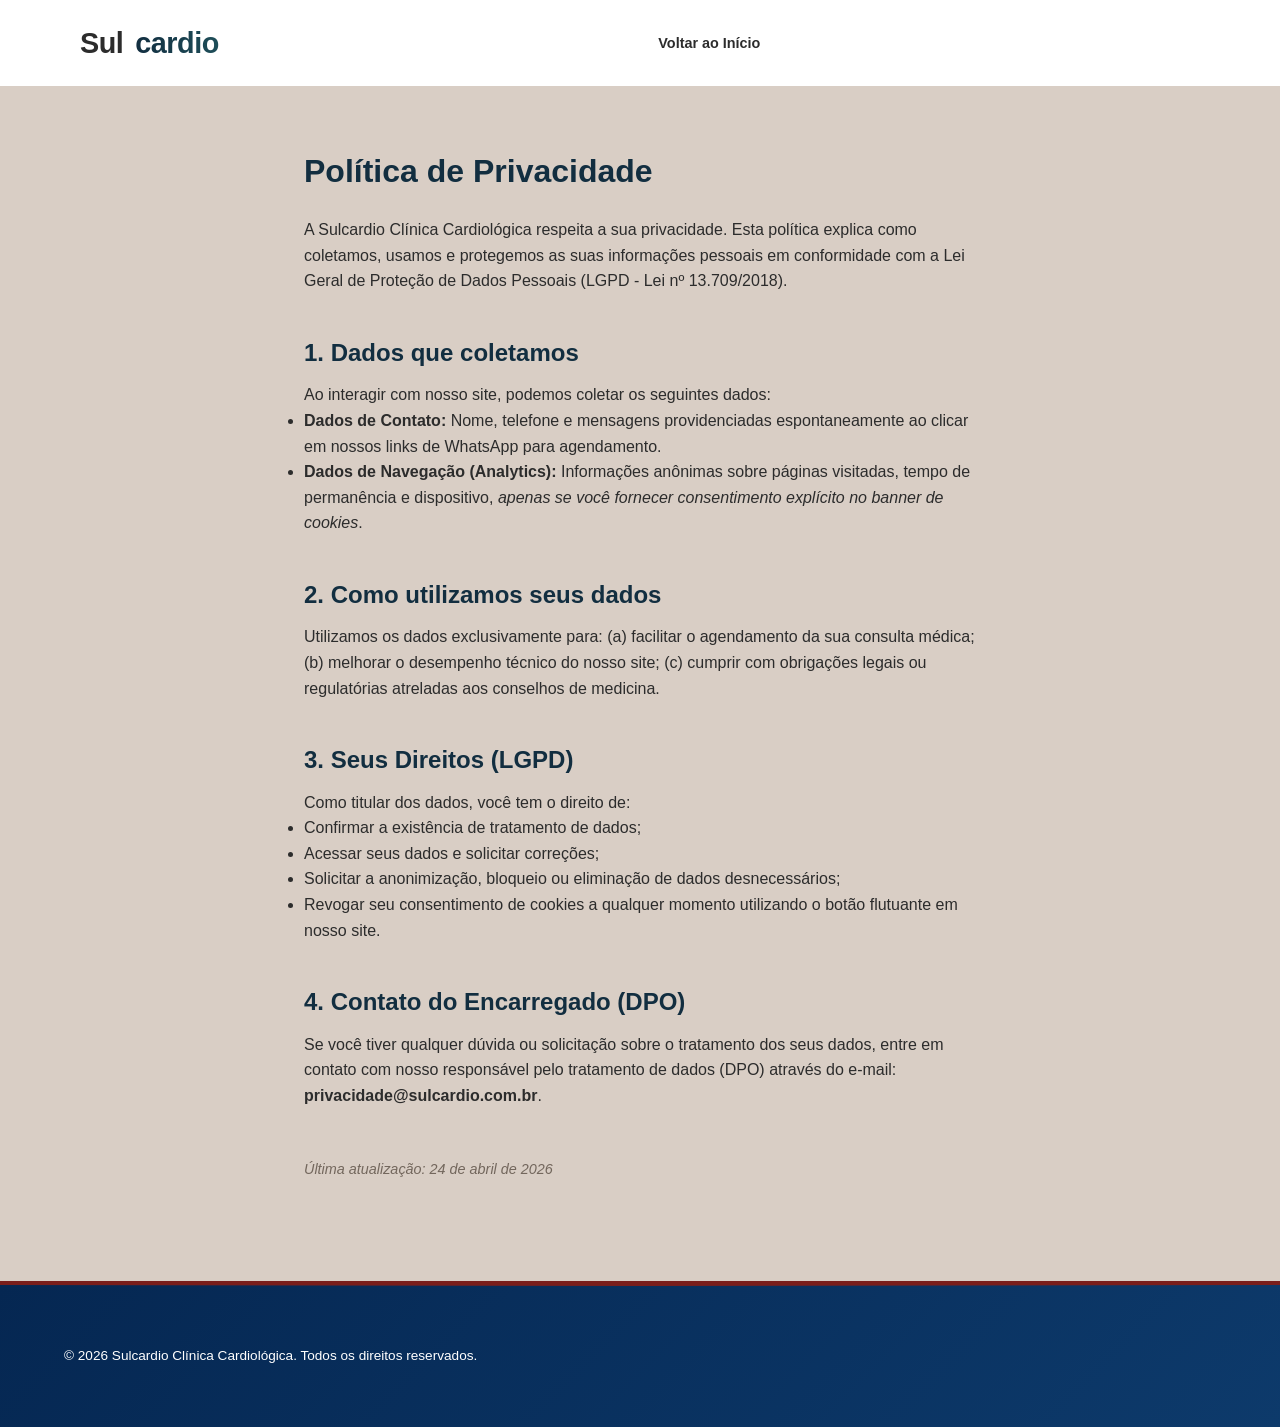
<file: politica-de-privacidade.html>
<!DOCTYPE html>
<html lang="pt-BR">
<head>
    <meta charset="UTF-8">
    <link rel="icon" type="image/png" href="FAVICON.png">
    <meta name="viewport" content="width=device-width, initial-scale=1.0">
    <title>Política de Privacidade | Sulcardio</title>
    <link rel="stylesheet" href="style.css">
</head>
<body>
    <header id="main-header">
        <nav class="navbar">
            <div class="logo">Sul<span>cardio</span></div>
            <ul class="nav-links">
                <li><a href="index.html" class="nav-item">Voltar ao Início</a></li>
            </ul>
        </nav>
    </header>

    <main class="container" style="padding: 60px 5%; max-width: 800px; margin: 0 auto;">
        <h1 style="margin-bottom: 20px; color: var(--primary-blue);">Política de Privacidade</h1>
        <p>A Sulcardio Clínica Cardiológica respeita a sua privacidade. Esta política explica como coletamos, usamos e protegemos as suas informações pessoais em conformidade com a Lei Geral de Proteção de Dados Pessoais (LGPD - Lei nº 13.709/2018).</p>
        
        <h2 style="margin-top: 40px; margin-bottom: 10px;">1. Dados que coletamos</h2>
        <p>Ao interagir com nosso site, podemos coletar os seguintes dados:</p>
        <ul>
            <li><strong>Dados de Contato:</strong> Nome, telefone e mensagens providenciadas espontaneamente ao clicar em nossos links de WhatsApp para agendamento.</li>
            <li><strong>Dados de Navegação (Analytics):</strong> Informações anônimas sobre páginas visitadas, tempo de permanência e dispositivo, <em>apenas se você fornecer consentimento explícito no banner de cookies</em>.</li>
        </ul>

        <h2 style="margin-top: 40px; margin-bottom: 10px;">2. Como utilizamos seus dados</h2>
        <p>Utilizamos os dados exclusivamente para: (a) facilitar o agendamento da sua consulta médica; (b) melhorar o desempenho técnico do nosso site; (c) cumprir com obrigações legais ou regulatórias atreladas aos conselhos de medicina.</p>

        <h2 style="margin-top: 40px; margin-bottom: 10px;">3. Seus Direitos (LGPD)</h2>
        <p>Como titular dos dados, você tem o direito de:</p>
        <ul>
            <li>Confirmar a existência de tratamento de dados;</li>
            <li>Acessar seus dados e solicitar correções;</li>
            <li>Solicitar a anonimização, bloqueio ou eliminação de dados desnecessários;</li>
            <li>Revogar seu consentimento de cookies a qualquer momento utilizando o botão flutuante em nosso site.</li>
        </ul>

        <h2 style="margin-top: 40px; margin-bottom: 10px;">4. Contato do Encarregado (DPO)</h2>
        <p>Se você tiver qualquer dúvida ou solicitação sobre o tratamento dos seus dados, entre em contato com nosso responsável pelo tratamento de dados (DPO) através do e-mail: <strong>privacidade@sulcardio.com.br</strong>.</p>
        
        <p style="margin-top: 50px; font-size: 0.9rem; color: var(--text-light);"><em>Última atualização: 24 de abril de 2026</em></p>
    </main>

    <footer style="margin-top: 40px;">
        <p>&copy; 2026 Sulcardio Clínica Cardiológica. Todos os direitos reservados.</p>
    </footer>
</body>
</html>
</file>
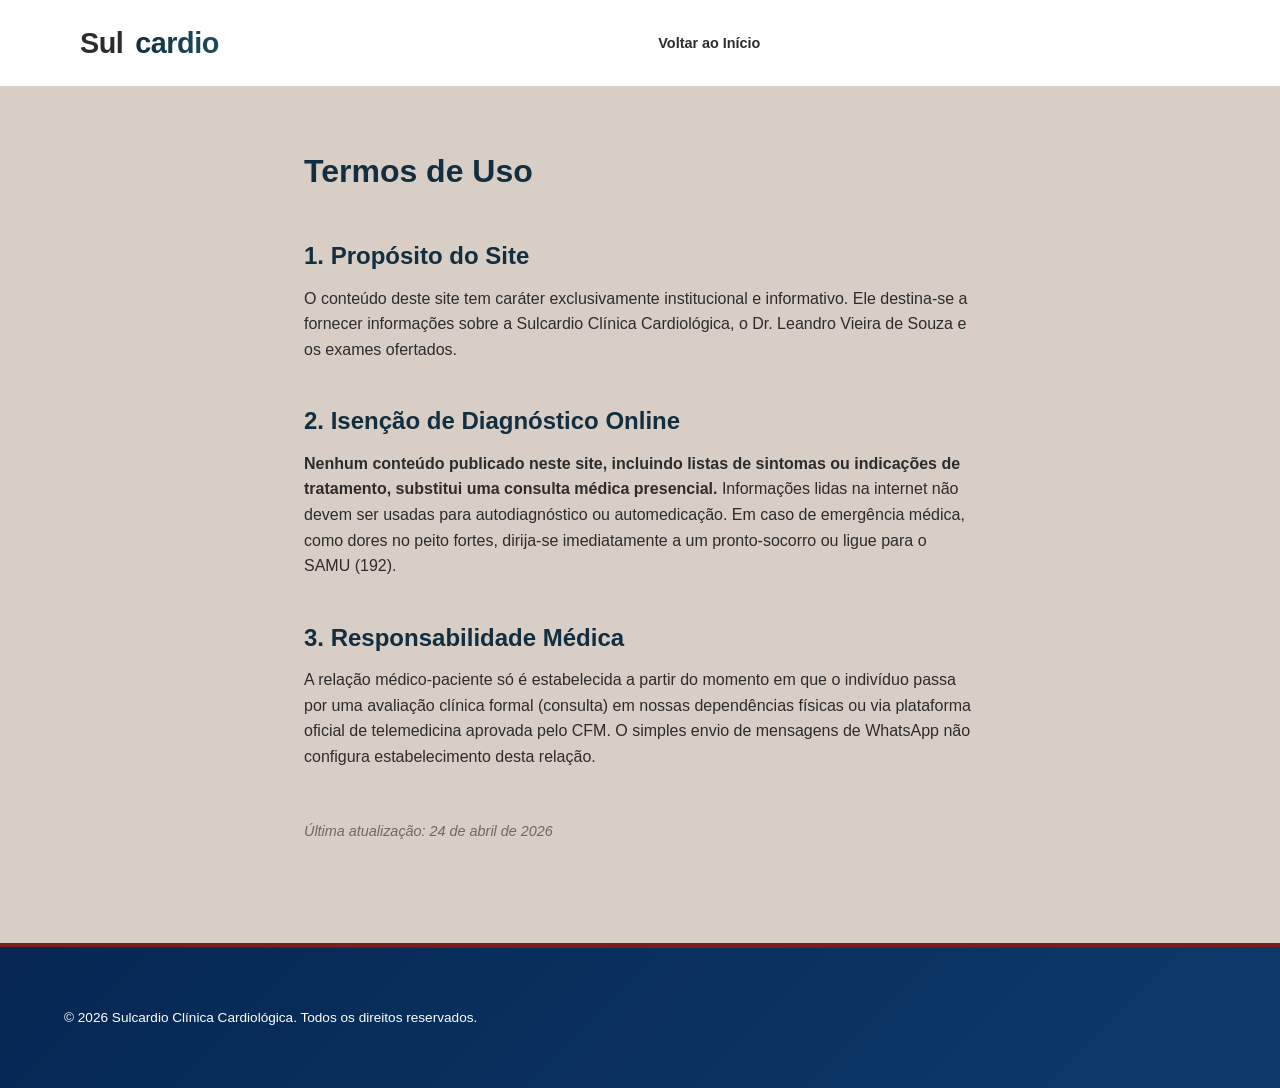
<file: termos-de-uso.html>
<!DOCTYPE html>
<html lang="pt-BR">
<head>
    <meta charset="UTF-8">
    <link rel="icon" type="image/png" href="FAVICON.png">
    <meta name="viewport" content="width=device-width, initial-scale=1.0">
    <title>Termos de Uso | Sulcardio</title>
    <link rel="stylesheet" href="style.css">
</head>
<body>
    <header id="main-header">
        <nav class="navbar">
            <div class="logo">Sul<span>cardio</span></div>
            <ul class="nav-links">
                <li><a href="index.html" class="nav-item">Voltar ao Início</a></li>
            </ul>
        </nav>
    </header>

    <main class="container" style="padding: 60px 5%; max-width: 800px; margin: 0 auto;">
        <h1 style="margin-bottom: 20px; color: var(--primary-blue);">Termos de Uso</h1>
        
        <h2 style="margin-top: 40px; margin-bottom: 10px;">1. Propósito do Site</h2>
        <p>O conteúdo deste site tem caráter exclusivamente institucional e informativo. Ele destina-se a fornecer informações sobre a Sulcardio Clínica Cardiológica, o Dr. Leandro Vieira de Souza e os exames ofertados.</p>

        <h2 style="margin-top: 40px; margin-bottom: 10px;">2. Isenção de Diagnóstico Online</h2>
        <p><strong>Nenhum conteúdo publicado neste site, incluindo listas de sintomas ou indicações de tratamento, substitui uma consulta médica presencial.</strong> Informações lidas na internet não devem ser usadas para autodiagnóstico ou automedicação. Em caso de emergência médica, como dores no peito fortes, dirija-se imediatamente a um pronto-socorro ou ligue para o SAMU (192).</p>

        <h2 style="margin-top: 40px; margin-bottom: 10px;">3. Responsabilidade Médica</h2>
        <p>A relação médico-paciente só é estabelecida a partir do momento em que o indivíduo passa por uma avaliação clínica formal (consulta) em nossas dependências físicas ou via plataforma oficial de telemedicina aprovada pelo CFM. O simples envio de mensagens de WhatsApp não configura estabelecimento desta relação.</p>
        
        <p style="margin-top: 50px; font-size: 0.9rem; color: var(--text-light);"><em>Última atualização: 24 de abril de 2026</em></p>
    </main>

    <footer style="margin-top: 40px;">
        <p>&copy; 2026 Sulcardio Clínica Cardiológica. Todos os direitos reservados.</p>
    </footer>
</body>
</html>
</file>
<file: style.css>
/* Variáveis de Cores e Estilo */
:root {
    --primary-blue: #122e40; /* Azul profundo */
    --secondary-blue: #1e4e59; /* Azul-verde */
    --accent-green: #25D366; /* Verde WhatsApp */
    --light-bg: #d9cec5;
    --text-dark: #2c2c2c;
    --text-light: #73675d;
    --white: #FFFFFF;
    --accent-light: #e8dfd3;
    --gradient-hero: linear-gradient(135deg, #122e40 0%, #1e4e59 100%);
    --shadow-soft: 0 2px 8px rgba(18, 46, 64, 0.08);
    --shadow-medium: 0 4px 16px rgba(18, 46, 64, 0.12);
    --shadow-card: 0 8px 24px rgba(18, 46, 64, 0.1);
    --color-trust-light: #e8dfd3;
    --color-care-warm: #d9cec5;
    --gradient-authority: linear-gradient(135deg, #052752 0%, #0d3a6b 100%);
    --gradient-warm: linear-gradient(135deg, #d9cec5 0%, #FFFFFF 100%);
    --shadow-depth-1: 0 2px 8px rgba(18, 46, 64, 0.08);
    --shadow-depth-2: 0 4px 16px rgba(18, 46, 64, 0.12);
    --shadow-depth-3: 0 8px 24px rgba(18, 46, 64, 0.15);
}

/* Resets */
* {
    margin: 0;
    padding: 0;
    box-sizing: border-box;
    font-family: 'Inter', sans-serif;
}

body {
    color: var(--text-dark);
    line-height: 1.6;
    background-color: var(--light-bg);
}

h1, h2, h3 {
    color: var(--primary-blue);
}

a {
    text-decoration: none;
    transition: color 0.3s ease;
}

/* Botões */
.btn-whatsapp {
    display: inline-block;
    background-color: var(--accent-green);
    color: var(--white);
    padding: 16px 32px;
    border-radius: 12px;
    font-weight: 700;
    letter-spacing: 0.5px;
    font-size: 1.1rem;
    transition: all 0.3s cubic-bezier(0.34, 1.56, 0.64, 1);
    box-shadow: 0 8px 20px rgba(37,211,102,0.3);
    position: relative;
    overflow: hidden;
}

.btn-whatsapp:hover {
    background-color: #1EBE55;
    transform: translateY(-2px);
    box-shadow: 0 12px 24px rgba(37,211,102,0.4);
}

.btn-whatsapp::before {
    content: ''; position: absolute; top: 0; left: -100%; width: 50%; height: 100%; background: linear-gradient(to right, rgba(255,255,255,0) 0%, rgba(255,255,255,0.3) 50%, rgba(255,255,255,0) 100%); transform: skewX(-25deg); transition: all 0.5s ease;
}
.btn-whatsapp:hover::before {
    left: 150%;
}

.btn-whatsapp i {
    margin-right: 8px;
}

/* Cards Genéricos */
.card {
    border-radius: 12px;
    padding: 24px;
    background: #fff;
    box-shadow: 0 10px 25px rgba(0,0,0,0.05);
    transition: 0.3s;
}
.card:hover {
    transform: translateY(-5px);
}

/* Cabeçalho / Navbar */
#main-header {
    background-color: var(--white);
    position: sticky;
    top: 0;
    z-index: 1000;
    transition: box-shadow 0.3s ease, backdrop-filter 0.3s ease;
}
#main-header.scrolled {
    backdrop-filter: blur(10px);
    background-color: rgba(255, 255, 255, 0.95);
    box-shadow: 0 4px 15px rgba(0,0,0,0.08);
}
.navbar {
    display: flex;
    justify-content: space-between;
    align-items: center;
    padding: 0 80px;
    width: 100%;
    position: relative;
}

.logo {
    display: flex;
    align-items: center;
    gap: 12px;
    font-size: 1.8rem;
    font-weight: 700;
    letter-spacing: -0.5px;
    white-space: nowrap;
    padding: 20px 0;
    flex-shrink: 0;
}

.logo-img {
    height: 65px;
    width: auto;
    object-fit: contain;
}

.logo span {
    background: linear-gradient(90deg, var(--primary-blue) 0%, var(--secondary-blue) 100%);
    -webkit-background-clip: text;
    -webkit-text-fill-color: transparent;
    background-clip: text;
}

.logo span span {
    color: var(--secondary-blue);
}

.nav-links {
    list-style: none;
    display: flex;
    align-items: center;
    gap: 32px;
    flex-wrap: nowrap;
    justify-content: center;
    padding: 20px 0;
    flex: 1;
}

.nav-links li {
    display: flex;
    align-items: center;
}
.nav-item {
    color: var(--text-dark);
    font-weight: 600;
    font-size: 0.9rem;
    transition: color 0.3s;
    position: relative;
    white-space: nowrap;
    padding: 8px 12px;
}
.nav-item::after {
    content: '';
    position: absolute;
    bottom: -4px;
    left: 0;
    width: 0;
    height: 2px;
    background: linear-gradient(90deg, var(--secondary-blue) 0%, #7a1e1b 100%);
    transition: width 0.3s ease;
}
.nav-item:hover {
    color: #7a1e1b;
}
.nav-item:hover::after {
    width: 100%;
}
.btn-nav-whatsapp {
    display: inline-flex;
    align-items: center;
    justify-content: center;
    background-color: var(--accent-green);
    color: var(--white);
    padding: 8px 16px;
    border-radius: 8px;
    font-weight: 600;
    font-size: 0.9rem;
    transition: background-color 0.3s ease;
    white-space: nowrap;
    padding: 8px 16px;
    flex-shrink: 0;
}
.btn-nav-whatsapp:hover {
    background-color: #1EBE55;
}
.btn-nav-whatsapp i {
    margin-right: 8px;
}
.hamburger {
    display: none;
    font-size: 1.8rem;
    color: var(--primary-blue);
    cursor: pointer;
}

/* Seções Gerais */
.section {
    padding: 80px 0;
}

.section-title {
    text-align: center;
    font-size: 2.5rem;
    font-weight: 700;
    color: #052752;
    margin-bottom: 20px;
    position: relative;
    padding-bottom: 15px;
}

.section-title::after {
    content: '';
    position: absolute;
    bottom: 0;
    left: calc(50% - 30px);
    width: 60px;
    height: 4px;
    background: linear-gradient(90deg, #7a1e1b 0%, #d4576b 100%);
    border-radius: 2px;
}

.section-subtitle {
    text-align: center;
    color: var(--text-light);
    margin-bottom: 50px;
    max-width: 700px;
    margin-left: auto;
    margin-right: auto;
}

/* 1. Hero */
#hero {
    background-size: cover;
    background-position: center;
    padding: 120px 40px 80px 40px;
    position: relative;
    z-index: 1;
    overflow: hidden;
    min-height: 700px;
}

.hero-overlay {
    position: absolute;
    top: 0;
    left: 0;
    right: 0;
    bottom: 0;
    background: linear-gradient(135deg, rgba(10,58,92,0.35) 0%, rgba(30,78,89,0.25) 100%);
    pointer-events: none;
    z-index: 1;
}

#hero::before {
    content: '';
    position: absolute;
    top: 0;
    left: 0;
    right: 0;
    bottom: 0;
    pointer-events: none;
    z-index: 0;
}

@keyframes fadeInUp {
    from {
        opacity: 0;
        transform: translateY(30px);
    }
    to {
        opacity: 1;
        transform: translateY(0);
    }
}

#hero .hero-content {
    animation: fadeInUp 0.8s ease-out forwards;
}

#hero .hero-image {
    animation: fadeInUp 0.8s ease-out 0.2s forwards;
    opacity: 0;
}
.hero-container {
    display: grid;
    grid-template-columns: 1fr;
    align-items: center;
    gap: 60px;
    width: 100%;
    padding: 0 40px;
    position: relative;
    z-index: 2;
}
.hero-content { text-align: left; max-width: 700px; }

#hero {
    position: relative;
    overflow: hidden;
}

#hero::before {
    content: '\f004';
    font-family: 'Font Awesome 6 Free';
    font-weight: 900;
    position: absolute;
    top: 10%;
    left: 5%;
    font-size: 18rem;
    color: var(--secondary-blue);
    opacity: 0.05;
    transform: rotate(-25deg);
    pointer-events: none;
    z-index: 1;
}

#hero::after {
    content: '\f004';
    font-family: 'Font Awesome 6 Free';
    font-weight: 900;
    position: absolute;
    top: 8%;
    right: 8%;
    font-size: 16rem;
    color: var(--secondary-blue);
    opacity: 0.05;
    transform: rotate(20deg);
    pointer-events: none;
    z-index: 1;
}
#hero h1 {
    color: var(--white);
    text-shadow: 0 4px 12px rgba(0, 0, 0, 0.4);
    font-size: 3.5rem;
    line-height: 1.2;
    font-weight: 800;
    margin-bottom: 24px;
}

@media (min-width: 769px) {
    #hero h1 {
        white-space: nowrap;
    }
}

#hero p { font-size: 1.2rem; line-height: 1.6; margin-bottom: 40px; color: var(--white); max-width: 100%; text-shadow: 0 2px 8px rgba(0, 0, 0, 0.3); text-align: left; }

.hero-badge {
    display: inline-block;
    color: var(--white);
    padding: 12px 24px;
    border-radius: 20px;
    font-size: 0.9rem;
    font-weight: 600;
    margin-bottom: 20px;
    background: rgba(255, 255, 255, 0.25);
    backdrop-filter: blur(10px);
    border: 1px solid rgba(255, 255, 255, 0.35);
    box-shadow: 0 8px 32px rgba(0, 0, 0, 0.2);
    transition: all 0.3s ease;
    text-shadow: 0 2px 6px rgba(0, 0, 0, 0.2);
}

.hero-badge:hover {
    background: rgba(255, 255, 255, 0.25);
    border: 1px solid rgba(255, 255, 255, 0.35);
}

.hero-buttons { display: flex; gap: 16px; flex-wrap: wrap; margin-bottom: 48px; }
.btn-outline {
    display: inline-flex; align-items: center; justify-content: center;
    background-color: #7a1e1b; color: var(--white);
    padding: 16px 32px; border-radius: 12px; font-weight: 700; letter-spacing: 0.5px;
    font-size: 1.1rem; transition: all 0.3s cubic-bezier(0.34, 1.56, 0.64, 1);
    border: 2px solid #7a1e1b;
    transform: translateY(-2px);
    box-shadow: 0 8px 20px rgba(115,29,44,0.2);
    position: relative;
    overflow: hidden;
}

.btn-outline::before {
    content: ''; position: absolute; top: 0; left: -100%; width: 50%; height: 100%; background: linear-gradient(to right, rgba(255,255,255,0) 0%, rgba(255,255,255,0.3) 50%, rgba(255,255,255,0) 100%); transform: skewX(-25deg); transition: all 0.5s ease;
}

.btn-outline:hover { background-color: #7a1e1b; color: var(--white); transform: translateY(-4px); box-shadow: 0 12px 28px rgba(115,29,44,0.3); }

.btn-outline:hover::before { left: 150%; }
.hero-support { font-size: 0.95rem !important; font-weight: 600; color: var(--white) !important; opacity: 1; letter-spacing: 0.5px; margin-bottom: 0 !important; text-shadow: 0 2px 6px rgba(0, 0, 0, 0.3); }
.hero-image { position: relative; width: 100%; }
@keyframes pulse {
    0%, 100% {
        box-shadow: 0 0 0 0 rgba(28,110,158,0.4);
    }
    50% {
        box-shadow: 0 0 0 20px rgba(28,110,158,0);
    }
}

.hero-placeholder {
    width: 100%; max-width: 480px; margin: 0 auto; aspect-ratio: 4/5;
    background: linear-gradient(135deg, #E0EFF8 0%, #C4E0F3 100%);
    border-radius: 24px; position: relative; overflow: hidden;
    box-shadow: var(--shadow-depth-3); border: 4px solid var(--white);
    animation: pulse 2s infinite;
}
.hero-placeholder::after {
    content: ''; position: absolute; width: 300px; height: 300px; background: var(--white); opacity: 0.3; border-radius: 50%; top: -80px; right: -80px;
}
.hero-placeholder::before {
    content: '\f207'; font-family: 'Font Awesome 6 Free'; font-weight: 900; position: absolute; top: 50%; left: 50%; transform: translate(-50%, -50%); font-size: 7rem; color: rgba(28, 110, 158, 0.15);
}

/* Utilitário de Título Alinhado à Esquerda */
.section-title.left-align { text-align: left; padding-bottom: 16px; }
.section-title.left-align::after { left: 0; }

/* 4.5 Nossa Equipe */
#nossa-equipe {
    background: linear-gradient(135deg, #F8F9FA 0%, #E8F3F9 50%, #F8F9FA 100%);
    padding: 100px 5%;
    position: relative;
}

#nossa-equipe::before {
    content: '';
    position: absolute;
    top: 0;
    left: 0;
    right: 0;
    height: 1px;
    background: linear-gradient(90deg, transparent 0%, var(--secondary-blue) 50%, transparent 100%);
}

.team-grid-container {
    display: grid;
    grid-template-columns: repeat(auto-fit, minmax(300px, 1fr));
    gap: 40px;
    max-width: 1200px;
    margin: 0 auto;
}

/* Novo estilo de cards verticais */
.team-card-new {
    background: var(--white);
    border-radius: 16px;
    overflow: hidden;
    box-shadow: var(--shadow-depth-2);
    transition: all 0.4s cubic-bezier(0.25, 1, 0.5, 1);
    display: flex;
    flex-direction: column;
}

.team-card-new:hover {
    transform: translateY(-8px);
    box-shadow: var(--shadow-depth-3);
}

.team-card-image {
    width: 100%;
    height: 320px;
    object-fit: cover;
    object-position: center 20%;
    display: block;
}

.team-card-placeholder {
    width: 100%;
    height: 320px;
    background: linear-gradient(135deg, #E8F3F9 0%, #D9CECA 100%);
    display: flex;
    align-items: center;
    justify-content: center;
    font-size: 5rem;
    color: rgba(18, 46, 64, 0.2);
}

.team-card-content {
    padding: 32px 24px;
    text-align: center;
    display: flex;
    flex-direction: column;
    flex-grow: 1;
}

.team-card-name {
    font-size: 1.3rem;
    font-weight: 700;
    color: var(--primary-blue);
    margin-bottom: 8px;
    text-transform: uppercase;
    letter-spacing: 0.5px;
}

.team-card-specialty {
    font-size: 1.05rem;
    color: #99A3AF;
    font-weight: 500;
    margin-bottom: 12px;
}

.team-card-credentials {
    font-size: 0.9rem;
    color: #73675D;
    font-weight: 500;
    margin-bottom: 24px;
    flex-grow: 1;
    display: flex;
    align-items: center;
    justify-content: center;
}

.btn-saiba-mais-team {
    display: inline-block;
    background-color: var(--primary-blue);
    color: var(--white);
    padding: 12px 32px;
    border-radius: 20px;
    font-weight: 700;
    font-size: 0.95rem;
    text-decoration: none;
    transition: all 0.3s ease;
    border: 2px solid var(--primary-blue);
    align-self: center;
    cursor: pointer;
    font-family: inherit;
}

.btn-saiba-mais-team:hover {
    background-color: var(--secondary-blue);
    color: var(--white);
    border-color: var(--secondary-blue);
    transform: translateY(-2px);
    box-shadow: 0 4px 12px rgba(18,46,64,0.3);
}

/* 5. Sobre a Clínica Refatorada */
#sobre { background-color: var(--white); padding: 100px 5% 100px 5%; }
.sobre-container { max-width: 1200px; margin: 0 auto; }

/* Bloco Principal */
.sobre-main-grid { display: grid; grid-template-columns: 1fr 1fr; gap: 80px; align-items: center; margin-bottom: 80px; }
.sobre-image-wrapper { border-radius: 24px; overflow: hidden; box-shadow: var(--shadow-depth-2); border: 4px solid var(--white); }
.sobre-main-img { width: 100%; height: auto; display: block; aspect-ratio: 4/4; object-fit: cover; object-position: center 35%; }
.sobre-content { text-align: left; }
.sobre-text { font-size: 1.15rem; color: var(--text-light); line-height: 1.7; margin-bottom: 40px; max-width: 540px; }

/* Destaques (Mini-cards horizontais) */
.sobre-features-grid { display: grid; grid-template-columns: repeat(2, 1fr); gap: 16px; }
.feature-mini-card { background: var(--white); padding: 16px 20px; border-radius: 12px; box-shadow: var(--shadow-depth-1); display: flex; align-items: center; gap: 16px; border: 1px solid rgba(10,58,92,0.05); transition: all 0.3s ease; }
.feature-mini-card:hover { transform: translateY(-3px); box-shadow: var(--shadow-depth-2); }
.feature-mini-card i { font-size: 1.4rem; color: #7a1e1b; background: #fdf2f6; width: 40px; height: 40px; display: flex; align-items: center; justify-content: center; border-radius: 8px; flex-shrink: 0; }
.feature-mini-card span { font-size: 0.95rem; font-weight: 600; color: var(--primary-blue); }

/* Prova Social */
.sobre-stats-bar {
    display: grid; grid-template-columns: repeat(3, 1fr); gap: 32px;
    background: linear-gradient(135deg, rgba(232, 217, 211, 0.4) 0%, rgba(253, 242, 246, 0.5) 100%);
    padding: 40px; border-radius: 20px; box-shadow: var(--shadow-depth-2); margin-bottom: 100px;
    border: 1px solid rgba(115, 29, 44, 0.1);
    position: relative;
    overflow: hidden;
}

.sobre-stats-bar::before {
    content: '';
    position: absolute;
    top: -50%;
    right: -20%;
    width: 300px;
    height: 300px;
    background: radial-gradient(circle, rgba(115,29,44,0.08) 0%, transparent 70%);
    border-radius: 50%;
    pointer-events: none;
}
.stat-box {
    text-align: left; display: flex; flex-direction: column; gap: 8px;
    border-left: 4px solid #7a1e1b; padding-left: 20px;
    position: relative;
    z-index: 1;
    transition: all 0.3s ease;
}

.stat-box:hover {
    transform: translateX(8px);
}
.stat-number { font-size: 2.5rem; font-weight: 700; color: var(--primary-blue); line-height: 1; display: flex; align-items: center; gap: 8px; }
.stat-number i { font-size: 1.5rem; color: #F59E0B; }
.stat-text { font-size: 1.05rem; color: var(--text-light); font-weight: 500; }

/* Equipe Médica */
.team-grid { display: grid; grid-template-columns: repeat(auto-fit, minmax(300px, 1fr)); gap: 24px; }
.team-member-card {
    background: var(--white); border-radius: 16px; padding: 20px 24px;
    display: flex; align-items: flex-start; gap: 20px;
    box-shadow: var(--shadow-depth-1); border: 1px solid rgba(10,58,92,0.05); transition: all 0.3s ease;
    flex-wrap: wrap;
}
.team-member-card:hover { transform: translateY(-4px); box-shadow: var(--shadow-depth-3); border-color: var(--secondary-blue); }

.team-member-card a[href*="wa.me"]:hover {
    background: #5d1724 !important;
    transform: scale(1.15);
    box-shadow: 0 4px 12px rgba(37,211,102,0.4);
}
.team-member-avatar { width: 80px; height: 80px; flex-shrink: 0; display: flex; align-items: center; justify-content: center; font-size: 2.2rem; color: var(--primary-blue); border-radius: 20px; border: 3px solid transparent; background: linear-gradient(var(--color-trust-light), var(--color-trust-light)) padding-box, linear-gradient(135deg, var(--secondary-blue) 0%, #7a1e1b 100%) border-box; }

.team-member-avatar-img { width: 80px; height: 80px; flex-shrink: 0; border-radius: 20px; object-fit: cover; object-position: center 25%; border: 3px solid transparent; background: linear-gradient(var(--color-trust-light), var(--color-trust-light)) padding-box, linear-gradient(135deg, var(--secondary-blue) 0%, #7a1e1b 100%) border-box; }
.team-member-info { text-align: left; padding: 0; }
.team-member-info h4 { font-size: 1.15rem; font-weight: 700; color: var(--primary-blue); margin-bottom: 4px; }
.team-member-info p { font-size: 0.95rem; color: var(--text-light); font-weight: 500; margin: 0; }

/* 3. Serviços e Exames */
#servicos {
    background: #F8F9FA;
    padding: 100px 5%;
    position: relative;
}

#servicos::before {
    content: '';
    position: absolute;
    top: 0;
    left: 0;
    right: 0;
    height: 1px;
    background: linear-gradient(90deg, transparent 0%, var(--secondary-blue) 50%, transparent 100%);
}
.services-grid {
    display: grid; grid-template-columns: repeat(3, 1fr); gap: 30px; max-width: 1200px; margin: 0 auto; align-items: stretch;
    counter-reset: service-counter;
}
@media (max-width: 992px) { .services-grid { grid-template-columns: repeat(2, 1fr); } }
@media (max-width: 640px) { .services-grid { grid-template-columns: 1fr; } }
.service-card {
    background-color: var(--white); padding: 32px 24px; border-radius: 16px; border: 1px solid rgba(10, 58, 92, 0.05);
    border-top: 3px solid #7a1e1b;
    transition: all 0.4s cubic-bezier(0.25, 1, 0.5, 1); box-shadow: 0 4px 16px rgba(0,0,0,0.03); text-align: left; display: flex; flex-direction: column; height: 100%;
    position: relative;
    counter-increment: service-counter;
}
.service-card-action { margin-top: 24px; }
.service-card {
    box-shadow: 0 12px 32px rgba(0,0,0,0.08); border-color: rgba(28, 110, 158, 0.2);
}
.btn-saiba-mais { width: 100%; padding: 12px 20px; font-size: 1rem; font-weight: 600; border-radius: 8px; display: flex; justify-content: center; align-items: center; background-color: var(--white); color: #7a1e1b; border: 1px solid #7a1e1b; transition: all 0.3s ease; text-decoration: none; }
.btn-saiba-mais:hover { background-color: #7a1e1b; color: var(--white); }
.service-card:hover {
    transform: translateY(-4px); box-shadow: 0 12px 32px rgba(0,0,0,0.08); border-color: rgba(28, 110, 158, 0.2);
    border-top-color: #7a1e1b;
}
.service-card::before {
    content: '';
    display: none;
}

.service-card h3 { font-size: 1.15rem; color: var(--primary-blue); font-weight: 700; margin-bottom: 12px; display: flex; flex-direction: column; align-items: flex-start; gap: 16px; padding-top: 8px; }
.service-card p { color: #6B7280; line-height: 1.6; font-size: 0.95rem; margin-bottom: 0; flex-grow: 1; }
.icon-service { color: #7a1e1b; margin-right: 0; background: #fdf2f6; width: 56px; height: 56px; display: flex; align-items: center; justify-content: center; border-radius: 14px; font-size: 1.5rem; transition: all 0.3s cubic-bezier(0.34, 1.56, 0.64, 1); }
.service-card:hover .icon-service { background: #7a1e1b; color: var(--white); transform: scale(1.1); }

.icon-service-img { width: 56px; height: 56px; object-fit: contain; margin-right: 0; transition: all 0.3s cubic-bezier(0.34, 1.56, 0.64, 1); }
.service-card:hover .icon-service-img { transform: scale(1.1); }

/* 6. Sobre o Médico — Novo Design */
/* 6. Sobre o Médico */
#medico {
    background: #f8f9fb;
    padding: 80px 24px;
    position: relative;
    width: 100%;
}

.medico-section-title {
    color: #122e40;
    position: relative;
    padding-bottom: 20px;
    margin-bottom: 40px;
    text-align: center;
    font-size: 2rem;
    font-weight: 700;
}

.medico-section-title::after {
    content: '';
    position: absolute;
    bottom: 0;
    left: 50%;
    transform: translateX(-50%);
    width: 48px;
    height: 4px;
    background: #731d2c;
    border-radius: 2px;
}

.medico-card {
    display: grid;
    grid-template-columns: 1fr 1fr;
    max-width: 1000px;
    margin: 0 auto;
    border-radius: 20px;
    overflow: hidden;
    box-shadow: 0 8px 40px rgba(0, 0, 0, 0.10);
    background: var(--white);
}

.medico-image {
    width: 100%;
    height: 100%;
    min-height: 500px;
}

.medico-image img {
    width: 100%;
    height: 100%;
    object-fit: cover;
    object-position: top center;
    display: block;
}

.medico-content {
    background: #122e40;
    padding: 48px 44px;
    display: flex;
    flex-direction: column;
    justify-content: center;
    gap: 16px;
    color: var(--white);
}

.medico-badge {
    display: inline-block;
    background: rgba(255, 255, 255, 0.10);
    color: rgba(255, 255, 255, 0.75);
    padding: 6px 14px;
    border-radius: 20px;
    font-size: 0.78rem;
    font-weight: 600;
    width: fit-content;
    border: none;
}

.medico-name {
    font-size: 1.9rem;
    font-weight: 700;
    color: var(--white);
    margin: 0;
    line-height: 1.2;
}

.medico-specialty {
    color: rgba(255, 255, 255, 0.85);
    font-size: 1rem;
    font-weight: 500;
    margin: 0;
}

.medico-crm {
    color: rgba(255, 255, 255, 0.5);
    font-size: 0.82rem;
    margin: 0;
    letter-spacing: 0.3px;
}

.medico-bio-short {
    color: rgba(255, 255, 255, 0.75);
    font-size: 0.9rem;
    line-height: 1.7;
    margin: 0;
}

.medico-timeline {
    margin-top: 32px;
    padding-top: 24px;
    border-top: 1px solid rgba(255, 255, 255, 0.1);
    position: relative;
}

.medico-timeline::before {
    content: '';
    position: absolute;
    left: 0;
    top: 24px;
    bottom: 0;
    width: 2px;
    background: rgba(255, 255, 255, 0.20);
}

.timeline-item {
    display: flex;
    gap: 16px;
    margin-bottom: 24px;
    position: relative;
    padding-left: 24px;
}

.timeline-item::before {
    content: '';
    position: absolute;
    left: -6px;
    top: 4px;
    width: 12px;
    height: 12px;
    background: #e8667a;
    border-radius: 50%;
    border: 3px solid #122e40;
}

.timeline-year {
    font-weight: 700;
    color: #e8667a;
    min-width: 45px;
    font-size: 0.95rem;
}

.timeline-text {
    color: rgba(255, 255, 255, 0.85);
    font-size: 0.9rem;
    line-height: 1.5;
}

.btn-agendar-medico {
    display: inline-flex;
    align-items: center;
    justify-content: center;
    gap: 10px;
    background-color: #25D366;
    color: var(--white);
    padding: 14px 28px;
    border-radius: 12px;
    font-weight: 600;
    font-size: 0.95rem;
    text-decoration: none;
    transition: all 0.3s ease;
    border: none;
    cursor: pointer;
    margin-top: 32px;
    width: fit-content;
    align-self: flex-start;
}

.btn-agendar-medico:hover {
    background-color: #1EBE55;
    transform: translateY(-2px);
    box-shadow: 0 8px 20px rgba(37, 211, 102, 0.3);
}

/* 6. Diferenciais */
#diferenciais { background: var(--color-trust-light); }
#como-funciona { background: var(--color-trust-light); }
.diff-grid { display: grid; grid-template-columns: repeat(auto-fit, minmax(250px, 1fr)); gap: 30px; text-align: center; }
.diff-card { background: var(--white); padding: 32px; border-radius: 12px; box-shadow: var(--shadow-depth-2); border-top: 4px solid transparent; transition: all 0.3s ease; }
.diff-card:hover { transform: translateY(-8px); box-shadow: var(--shadow-depth-3); border-top-color: #7a1e1b; }
.diff-card h3 { font-size: 1.25rem; color: var(--primary-blue); font-weight: 600; margin-bottom: 15px; }
.diff-card p { color: var(--text-light); line-height: 1.7; }
.diff-card i { font-size: 2.5rem; color: var(--secondary-blue); margin-bottom: 15px; }

/* 7. Localização */
#localizacao {
    background-color: var(--white);
    text-align: center;
    padding: 100px 5%;
}
.map-placeholder {
    background-color: #e9ecef;
    height: 580px;
    max-width: 1000px;
    margin: 0 auto 20px auto;
    display: flex;
    align-items: center;
    justify-content: center;
    border-radius: 16px;
    color: var(--text-light);
    font-weight: 600;
    overflow: hidden;
    box-shadow: 0 10px 40px rgba(10, 58, 92, 0.15);
    transition: transform 0.3s ease, box-shadow 0.3s ease;
}

.map-placeholder:hover {
    transform: translateY(-4px);
    box-shadow: 0 15px 50px rgba(10, 58, 92, 0.2);
}

.map-placeholder iframe {
    border-radius: 16px;
}
.address-text { font-size: 1.1rem; }

/* 8. CTA Final */
#cta-final { background-color: var(--light-bg); padding: 80px 5% 120px 5%; }
.cta-container { background: var(--gradient-authority); border-radius: 32px; padding: 80px 40px; max-width: 1040px; margin: 0 auto; text-align: center; position: relative; overflow: hidden; box-shadow: 0 20px 40px rgba(10, 58, 92, 0.15); border: 1px solid rgba(255,255,255,0.1); }
.cta-container::before { content: ''; position: absolute; top: -50%; left: -20%; width: 50%; height: 200%; background: radial-gradient(circle, rgba(255,255,255,0.08) 0%, transparent 70%); transform: rotate(30deg); pointer-events: none; z-index: 1; }
.cta-container::after { content: ''; position: absolute; bottom: -50%; right: -20%; width: 50%; height: 200%; background: radial-gradient(circle, rgba(37,211,102,0.15) 0%, transparent 70%); transform: rotate(-30deg); pointer-events: none; z-index: 1; }
@keyframes heartBeat {
    0%, 100% { transform: scale(1); }
    50% { transform: scale(1.05); }
}

.cta-container > * { position: relative; z-index: 2; }

.cta-container::after {
    content: '\f004';
    font-family: 'Font Awesome 6 Free';
    font-weight: 900;
    position: absolute;
    top: 50%;
    right: 5%;
    transform: translate(0, -50%);
    font-size: 15rem;
    color: rgba(255, 255, 255, 0.05);
    animation: heartBeat 1.5s ease-in-out infinite;
    z-index: 1;
}

#cta-final h2 { color: var(--white); margin-bottom: 20px; font-size: 3.2rem; font-weight: 800; letter-spacing: -1px; line-height: 1.2; }
#cta-final p { margin-bottom: 40px; font-size: 1.25rem; color: rgba(255,255,255,0.9); line-height: 1.6; max-width: 600px; margin-left: auto; margin-right: auto; }
#cta-final .btn-whatsapp { padding: 20px 40px; font-size: 1.15rem; }

/* 9. FAQ */
#faq {
    padding: 80px 5%; background-color: #F8F9FA;
    position: relative;
}

#faq::before {
    content: '';
    position: absolute;
    top: 0;
    left: 0;
    right: 0;
    height: 1px;
    background: linear-gradient(90deg, transparent 0%, var(--secondary-blue) 50%, transparent 100%);
}

.faq-container {
    max-width: 800px; margin: 0 auto;
    counter-reset: faq-counter;
}

.faq-item {
    background: var(--white); margin-bottom: 16px; border-radius: 8px; border: 1px solid #E0E0E0;
    border-left: 4px solid transparent;
    transition: all 0.3s ease;
    counter-increment: faq-counter;
}
.faq-item:hover { box-shadow: var(--shadow-depth-2); border-color: var(--secondary-blue); }
.faq-question {
    width: 100%; text-align: left; padding: 20px 24px; background: linear-gradient(135deg, rgba(10,58,92,0.02) 0%, rgba(28,110,158,0.02) 100%);
    border: none; font-size: 1.1rem; font-weight: 600; color: var(--primary-blue); display: flex; justify-content: space-between; align-items: center; gap: 16px; cursor: pointer; transition: all 0.3s ease; border-radius: 8px;
    position: relative;
    padding-left: 50px;
}

.faq-question::before {
    content: counter(faq-counter);
    position: absolute;
    left: 16px;
    width: 28px;
    height: 28px;
    background: linear-gradient(135deg, #7a1e1b 0%, #d4576b 100%);
    color: var(--white);
    border-radius: 50%;
    display: flex;
    align-items: center;
    justify-content: center;
    font-size: 0.75rem;
    font-weight: 700;
    letter-spacing: -0.5px;
}
.faq-question:hover { background: #E8F3F9; }
.faq-question[aria-expanded="true"] {
    background: linear-gradient(135deg, rgba(10,58,92,0.05) 0%, rgba(28,110,158,0.05) 100%);
}

.faq-item.active {
    border-left-color: #7a1e1b;
}

.faq-question[aria-expanded="true"] i { transform: rotate(180deg); }
.faq-question i { transition: transform 0.3s ease; color: var(--secondary-blue); }
.faq-answer { max-height: 0; overflow: hidden; transition: max-height 0.4s ease, padding 0.4s ease; background: var(--white); padding: 0 24px; }
.faq-item.active .faq-answer { max-height: none; padding: 24px 24px; min-height: 80px; overflow: visible; }

/* Rodapé */
footer {
    background: var(--gradient-authority); color: var(--white);
    border-top: 4px solid #7a1e1b;
    padding: 60px 5%;
    margin-top: 80px;
    font-size: 0.85rem;
    position: relative;
}

footer::before {
    content: '';
    position: absolute;
    top: 0;
    left: 0;
    right: 0;
    height: 1px;
    background: linear-gradient(90deg, transparent 0%, #7a1e1b 50%, transparent 100%);
}

.footer-grid {
    display: grid;
    grid-template-columns: repeat(3, 1fr);
    gap: 40px;
    max-width: 1200px;
    margin: 0 auto;
    margin-bottom: 40px;
    text-align: left;
}

.footer-section h4 {
    font-size: 1.05rem;
    font-weight: 700;
    margin-bottom: 16px;
    color: var(--white);
}

.footer-section p, .footer-section ul {
    font-size: 0.9rem;
    line-height: 1.6;
    opacity: 0.95;
}

.footer-section ul {
    list-style: none;
    padding: 0;
}

.footer-section ul li {
    margin-bottom: 8px;
}

.footer-section ul li a {
    color: var(--white);
    opacity: 0.85;
    transition: opacity 0.3s ease;
}

.footer-section ul li a:hover {
    opacity: 1;
    text-decoration: underline;
}

.footer-contact {
    display: flex;
    flex-direction: column;
    gap: 12px;
    font-size: 0.95rem;
}

.footer-contact a {
    color: var(--white);
    opacity: 0.9;
    transition: opacity 0.3s ease;
    display: flex;
    align-items: center;
    gap: 8px;
}

.footer-contact a:hover {
    opacity: 1;
}

.footer-bottom {
    display: flex;
    align-items: center;
    justify-content: space-between;
    gap: 16px;
    text-align: center;
    border-top: 1px solid rgba(255, 255, 255, 0.1);
    padding-top: 20px;
}

.footer-bottom p {
    margin: 0;
    flex: 1;
}

@media (max-width: 768px) {
    .footer-bottom {
        flex-direction: column;
    }
}

/* Botão Flutuante WhatsApp */
@keyframes float {
    0%, 100% { transform: translateY(0px); }
    50% { transform: translateY(-15px); }
}
.float-wa { position: fixed; bottom: 30px; right: 30px; background-color: var(--accent-green); color: var(--white); width: 60px; height: 60px; border-radius: 50%; display: flex; align-items: center; justify-content: center; font-size: 2rem; box-shadow: 0 8px 20px rgba(37,211,102,0.3); z-index: 1000; transition: all 0.3s ease; animation: float 3s ease-in-out infinite; }
.float-wa:hover { animation: none; transform: scale(1.15); color: var(--white); box-shadow: 0 12px 24px rgba(37,211,102,0.4); }

/* Responsividade */
@media (max-width: 768px) {
    #hero { padding: 100px 5% 80px 5%; }
    .hero-container { grid-template-columns: 1fr; gap: 40px; }
    .hero-content { text-align: center; margin: 0 auto; }
    #hero h1 { font-size: 2.5rem; }
    .hero-buttons { justify-content: center; }

    #medico {
        padding: 60px 16px;
    }

    .medico-section-title {
        font-size: 1.6rem;
        margin-bottom: 30px;
    }

    .medico-card {
        grid-template-columns: 1fr;
    }

    .medico-image {
        min-height: 350px;
    }

    .medico-content {
        padding: 40px 32px;
        justify-content: flex-start;
    }

    .medico-name {
        font-size: 1.5rem;
    }

    .medico-timeline {
        margin-top: 24px;
    }

    section { padding: 60px 5%; }
    #servicos { padding: 60px 5%; }

        /* Navbar Mobile */
        .navbar { padding: 0 16px; gap: 10px; }
        .logo { padding: 12px 0; }
        .logo-img { height: 48px; }
        .btn-nav-whatsapp { font-size: 0.8rem; padding: 8px 12px; }
        .btn-nav-whatsapp i { margin-right: 6px; }
        .hamburger { display: block; }
        .nav-links {
            position: absolute;
            top: 100%;
            left: -100%;
            width: 100%;
            height: 100vh;
            background-color: var(--white);
            flex-direction: column;
            align-items: center;
            justify-content: flex-start;
            padding-top: 40px;
            gap: 30px;
            transition: left 0.3s ease-in-out;
            box-shadow: 0 10px 15px rgba(0,0,0,0.05);
        }
        .nav-links.active { left: 0; }

        /* Responsividade Sobre */
        .sobre-main-grid { grid-template-columns: 1fr; gap: 40px; }
        .sobre-features-grid { grid-template-columns: 1fr; }
        .sobre-stats-bar { grid-template-columns: 1fr; gap: 24px; padding: 32px 24px; }
        .team-grid { grid-template-columns: repeat(auto-fit, minmax(280px, 1fr)); }
        .team-grid-container { grid-template-columns: 1fr; }
        .section-title.left-align { text-align: center; }
        .section-title.left-align::after { left: calc(50% - 30px); }

        /* Responsividade Team Cards */
        .team-card-name { font-size: 1.15rem; }
        .team-card-image, .team-card-placeholder { height: 280px; }
        
        /* Responsividade CTA Final */
        .cta-container { padding: 56px 24px; border-radius: 24px; }
        #cta-final h2 { font-size: 2.2rem; }
        #cta-final p { font-size: 1.05rem; margin-bottom: 32px; }
        #cta-final .btn-whatsapp { width: 100%; padding: 16px 24px; justify-content: center; }
}

/* Cookie Banner */
#cookie-banner {
  position: fixed;
  bottom: 24px;
  left: 24px;
  right: auto;
  width: calc(100% - 48px);
  max-width: 340px;
  background: white;
  border-radius: 16px;
  box-shadow: 0 12px 40px rgba(0,0,0,0.15);
  border: 1px solid rgba(10, 58, 92, 0.05);
  z-index: 2000;
  padding: 24px;
  max-height: 90vh;
  overflow-y: auto;
  animation: slideUp 0.3s ease-out;
  transition: all 0.3s ease;
}

/* IMPORTANTE: Estado oculto */
#cookie-banner.hidden {
  transform: translateY(calc(100% + 20px));
  opacity: 0;
  pointer-events: none;
}

@keyframes slideUp {
  from { transform: translateY(100%); opacity: 0; }
  to { transform: translateY(0); }
}

.cookie-close-btn {
  position: absolute;
  top: 16px;
  right: 16px;
  background: none;
  border: none;
  font-size: 1.2rem;
  cursor: pointer;
  color: #9CA3AF;
  transition: color 0.3s ease;
  width: 28px;
  height: 28px;
  display: flex;
  align-items: center;
  justify-content: center;
}

.cookie-close-btn:hover {
  color: var(--primary-blue);
}

.cookie-content {
  padding-right: 16px;
}

#cookie-title {
  font-size: 1.15rem;
  color: var(--primary-blue);
  margin-bottom: 8px;
  font-weight: 700;
}

.cookie-subtitle {
  font-size: 0.9rem;
  color: var(--text-light);
  margin-bottom: 24px;
  line-height: 1.5;
}

.cookie-buttons {
  display: flex;
  gap: 8px;
  width: 100%;
}

.btn-cookie {
  padding: 10px 16px;
  border-radius: 8px;
  border: none;
  font-weight: 600;
  cursor: pointer;
  transition: all 0.3s ease;
  font-size: 0.9rem;
  flex: 1;
}

.btn-cookie-primary {
  background-color: var(--accent-green);
  color: white;
}

.btn-cookie-primary:hover {
  background-color: #5d1724;
  box-shadow: 0 4px 12px rgba(37,211,102,0.3);
}

.btn-cookie-secondary {
  background-color: white;
  color: var(--text-dark);
  border: 1px solid #E0E0E0;
}

.btn-cookie-secondary:hover {
  background-color: #F8F9FA;
  border-color: var(--secondary-blue);
}

/* Mobile */
@media (max-width: 640px) {
  #cookie-banner {
    bottom: 16px;
    left: 16px;
    width: calc(100% - 32px);
    padding: 20px;
  }

  .footer-grid {
    grid-template-columns: 1fr;
    gap: 24px;
  }

  #localizacao > div[style*="grid"] {
    grid-template-columns: 1fr !important;
  }

  #localizacao > div[style*="grid"] > div:last-child div[style*="grid-template-columns"] {
    grid-template-columns: 1fr !important;
  }
}

/* === MODAL DO EXAME === REDESENHO */
.modal-exame {
  position: fixed;
  top: 0;
  left: 0;
  right: 0;
  bottom: 0;
  display: flex;
  align-items: center;
  justify-content: center;
  z-index: 3000;
  opacity: 0;
  pointer-events: none;
  transition: opacity 0.3s ease;
}

.modal-exame.active {
  opacity: 1;
  pointer-events: auto;
}

.modal-overlay {
  position: absolute;
  top: 0;
  left: 0;
  right: 0;
  bottom: 0;
  background: rgba(0, 0, 0, 0.5);
  backdrop-filter: blur(4px);
}

.modal-content {
  position: relative;
  background: var(--white);
  border-radius: 20px;
  max-width: 600px;
  width: 90%;
  max-height: 90vh;
  overflow: hidden;
  box-shadow: 0 20px 60px rgba(0, 0, 0, 0.3);
  animation: slideUp 0.3s ease;
  display: flex;
  flex-direction: column;
}

.modal-header {
  position: relative;
  overflow: hidden;
  background: linear-gradient(135deg, #122e40 0%, #1a3d52 100%);
  padding: 32px 32px;
  --modal-bg-image: none;
}

.modal-header::before {
  content: '';
  position: absolute;
  inset: 0;
  background-image: var(--modal-bg-image);
  background-size: cover;
  background-position: center;
  opacity: 0.08;
  z-index: 0;
  pointer-events: none;
}

.modal-close {
  position: absolute;
  top: 20px;
  right: 20px;
  background: rgba(255, 255, 255, 0.2);
  border: none;
  font-size: 1.5rem;
  color: var(--white);
  cursor: pointer;
  width: 40px;
  height: 40px;
  display: flex;
  align-items: center;
  justify-content: center;
  transition: all 0.3s ease;
  z-index: 50;
  border-radius: 50%;
  backdrop-filter: blur(10px);
}

.modal-close:hover {
  background: rgba(255, 255, 255, 0.3);
  transform: scale(1.1);
}

.modal-header h3 {
  font-size: 1.8rem;
  color: var(--white);
  margin: 0 0 12px 0;
  font-weight: 700;
  position: relative;
  z-index: 1;
  text-shadow: 0 2px 4px rgba(0, 0, 0, 0.2);
}

.modal-header > p {
  font-size: 1rem;
  color: rgba(255, 255, 255, 0.9);
  line-height: 1.6;
  margin: 0;
  position: relative;
  z-index: 1;
  text-shadow: 0 1px 2px rgba(0, 0, 0, 0.1);
}

.modal-body {
  padding: 0;
  position: relative;
  z-index: 1;
  overflow-y: auto;
  display: flex;
  flex-direction: column;
  flex-grow: 1;
}

.modal-details {
  background: #EEF5FB;
  padding: 32px;
  margin: 0;
  border-radius: 0;
  border: none;
  position: relative;
  z-index: 2;
  display: flex;
  flex-direction: column;
  gap: 20px;
}

.modal-detail-item {
  display: flex;
  gap: 12px;
  align-items: flex-start;
}

.modal-detail-item:first-child .modal-detail-icon::before {
  content: '\f46d';
}

.modal-detail-item:nth-child(2) .modal-detail-icon::before {
  content: '\f017';
}

.modal-detail-item:nth-child(3) .modal-detail-icon::before {
  content: '\f4fc';
}

.modal-detail-icon {
  width: 36px;
  height: 36px;
  background: #185FA5;
  border-radius: 8px;
  flex-shrink: 0;
  display: flex;
  align-items: center;
  justify-content: center;
  position: relative;
}

.modal-detail-icon::before {
  font-family: 'Font Awesome 6 Free';
  font-weight: 900;
  font-size: 1.1rem;
  color: var(--white);
}

.modal-details p {
  font-size: 0.95rem;
  color: #2c2c2c;
  line-height: 1.7;
  margin: 0;
  padding: 0;
}

.modal-details p strong {
  font-weight: 600;
}

.modal-buttons {
  display: grid;
  grid-template-columns: 1fr 1fr;
  gap: 16px;
  padding: 32px;
  background: var(--white);
  margin-top: auto;
  position: relative;
  z-index: 2;
}

.btn-modal-whatsapp,
.btn-modal-phone {
  display: inline-flex;
  align-items: center;
  justify-content: center;
  gap: 10px;
  padding: 14px 24px;
  border-radius: 12px;
  font-weight: 600;
  font-size: 1rem;
  text-decoration: none;
  transition: all 0.3s ease;
  border: none;
  cursor: pointer;
}

.btn-modal-whatsapp {
  background-color: #25D366;
  color: var(--white);
}

.btn-modal-whatsapp:hover {
  background-color: #1EBE55;
  transform: translateY(-2px);
  box-shadow: 0 8px 20px rgba(37, 211, 102, 0.3);
}

.btn-modal-phone {
  background-color: #122e40;
  color: var(--white);
}

.btn-modal-phone:hover {
  background-color: #0d1f2d;
  transform: translateY(-2px);
  box-shadow: 0 8px 20px rgba(18, 46, 64, 0.3);
}

@keyframes slideUp {
  from {
    transform: translateY(50px);
    opacity: 0;
  }
  to {
    transform: translateY(0);
    opacity: 1;
  }
}

/* Responsivo */
@media (max-width: 640px) {
  .modal-content {
    width: 95%;
  }

  .modal-body h3 {
    font-size: 1.5rem;
    margin-top: 50px;
  }

  .modal-body > p {
    font-size: 0.95rem;
    padding: 10px 24px 24px;
  }

  .modal-details {
    padding: 24px;
  }

  .modal-details p {
    font-size: 0.9rem;
    padding: 16px 0 16px 45px;
  }

  .modal-buttons {
    grid-template-columns: 1fr;
    gap: 12px;
    padding: 24px;
  }

  .btn-modal-whatsapp,
  .btn-modal-phone {
    padding: 12px 20px;
    font-size: 0.95rem;
  }
}

/* === MODAL CORPO CLÍNICO === */
.modal-medico-content {
  max-width: 960px;
  max-height: 92vh;
  overflow-y: auto;
}

.modal-medico-body {
  display: flex;
  align-items: stretch;
}

.modal-medico-photo-col {
  flex: 0 0 38%;
  background: var(--primary-blue);
}

.modal-medico-photo-col img {
  width: 100%;
  height: 100%;
  min-height: 100%;
  object-fit: cover;
  object-position: center 20%;
  display: block;
}

.modal-medico-info-col {
  flex: 1;
  justify-content: center;
  padding: 32px 36px;
  gap: 10px;
}

.modal-medico-info-col .medico-name {
  font-size: 1.5rem;
}

.modal-medico-info-col .medico-specialty {
  font-size: 0.92rem;
}

.modal-medico-info-col .medico-crm {
  font-size: 0.78rem;
}

.modal-medico-info-col .medico-bio-short {
  font-size: 0.85rem;
  line-height: 1.55;
}

.modal-medico-info-col .medico-timeline {
  margin-top: 12px;
  padding-top: 16px;
  display: grid;
  grid-template-columns: 1fr 1fr;
  gap: 4px 24px;
}

.modal-medico-info-col .medico-timeline::before {
  display: none;
}

.modal-medico-info-col .timeline-item {
  margin-bottom: 10px;
  padding-left: 20px;
}

.modal-medico-info-col .timeline-item::before {
  width: 8px;
  height: 8px;
  left: -4px;
  top: 5px;
}

.modal-medico-info-col .timeline-year {
  font-size: 0.8rem;
  min-width: auto;
  display: block;
}

.modal-medico-info-col .timeline-text {
  font-size: 0.78rem;
  line-height: 1.4;
  display: block;
}

.modal-medico-info-col .btn-agendar-medico {
  margin-top: 18px;
  padding: 11px 24px;
  font-size: 0.9rem;
}

@media (max-width: 380px) {
    .navbar { padding: 0 12px; gap: 8px; }
    .logo-img { height: 42px; }
    .btn-nav-whatsapp { font-size: 0.75rem; padding: 8px 10px; }
}

@media (max-width: 480px) {
  .modal-medico-info-col .medico-timeline {
    grid-template-columns: 1fr;
  }
}

@media (max-width: 640px) {
  .modal-medico-content {
    max-height: 96vh;
  }

  .modal-medico-body {
    flex-direction: column;
  }

  .modal-medico-photo-col {
    width: 100%;
    flex: 0 0 auto;
  }

  .modal-medico-photo-col img {
    min-height: 150px;
    height: 150px;
  }

  .modal-medico-info-col {
    padding: 18px 18px;
    gap: 6px;
  }

  .modal-medico-info-col .medico-badge {
    padding: 4px 10px;
    font-size: 0.7rem;
  }

  .modal-medico-info-col .medico-name {
    font-size: 1.2rem;
  }

  .modal-medico-info-col .medico-specialty {
    font-size: 0.8rem;
  }

  .modal-medico-info-col .medico-crm {
    font-size: 0.7rem;
  }

  .modal-medico-info-col .medico-bio-short {
    font-size: 0.76rem;
    line-height: 1.4;
  }

  .modal-medico-info-col .medico-timeline {
    margin-top: 6px;
    padding-top: 10px;
    gap: 2px 14px;
  }

  .modal-medico-info-col .timeline-item {
    margin-bottom: 4px;
    padding-left: 16px;
  }

  .modal-medico-info-col .timeline-year {
    font-size: 0.7rem;
  }

  .modal-medico-info-col .timeline-text {
    font-size: 0.7rem;
    line-height: 1.3;
  }

  .modal-medico-info-col .btn-agendar-medico {
    margin-top: 10px;
    padding: 10px 20px;
    font-size: 0.85rem;
  }
}

@media (max-width: 640px) and (max-height: 700px) {
  .modal-medico-photo-col img {
    min-height: 110px;
    height: 110px;
  }

  .modal-medico-info-col .medico-bio-short {
    font-size: 0.72rem;
    line-height: 1.35;
  }
}

/* === PEEK CAROUSEL === */
.carousel-title {
  font-size: 0.7rem;
  letter-spacing: 0.12em;
  text-transform: uppercase;
  color: rgba(255, 255, 255, 0.7);
  text-align: left;
  margin: 0 0 10px 0;
}

.peek-carousel {
  max-width: 420px;
  margin: 24px 0 0 0;
  overflow: hidden;
  border-radius: 12px;
}

.carousel-track {
  display: flex;
  gap: 12px;
  will-change: transform;
}

.carousel-track img {
  width: 195px;
  height: 120px;
  border-radius: 12px;
  object-fit: cover;
  flex-shrink: 0;
  display: block;
  /* GPU acceleration para evitar delays de rendering */
  transform: translateZ(0);
  backface-visibility: hidden;
  /* Garante que a imagem seja renderizada continuamente */
  contain: paint;
}

/* Responsivo para mobile */
@media (max-width: 767px) {
  .peek-carousel {
    max-width: 280px;
  }

  .carousel-track img {
    width: 140px;
    height: 90px;
  }
}

/* === CONVÊNIOS ATENDIDOS === */
.convênios-section {
  margin-top: 80px;
  padding-top: 60px;
  border-top: 1px solid rgba(115, 29, 44, 0.1);
}

.convênios-title {
  font-size: 1.8rem;
  font-weight: 700;
  color: var(--primary-blue);
  text-align: center;
  margin-bottom: 48px;
  letter-spacing: -0.5px;
}

.convênios-grid {
  display: grid;
  grid-template-columns: repeat(3, 1fr);
  gap: 32px;
  max-width: 900px;
  margin: 0 auto;
  align-items: center;
}

.convênio-card {
  display: flex;
  align-items: center;
  justify-content: center;
  background: var(--white);
  padding: 32px 24px;
  border-radius: 16px;
  box-shadow: var(--shadow-depth-1);
  border: 1px solid rgba(10, 58, 92, 0.05);
  transition: all 0.3s ease;
}

.convênio-card:hover {
  transform: translateY(-4px);
  box-shadow: var(--shadow-depth-2);
  border-color: rgba(10, 58, 92, 0.1);
}

.convênio-logo {
  max-width: 100%;
  height: auto;
  max-height: 100px;
  object-fit: contain;
  display: block;
}

/* Responsivo para mobile */
@media (max-width: 767px) {
  .convênios-grid {
    grid-template-columns: 1fr;
    gap: 20px;
  }

  .convênios-title {
    font-size: 1.5rem;
    margin-bottom: 32px;
  }

  .convênio-card {
    padding: 24px 20px;
  }
}
</file>
